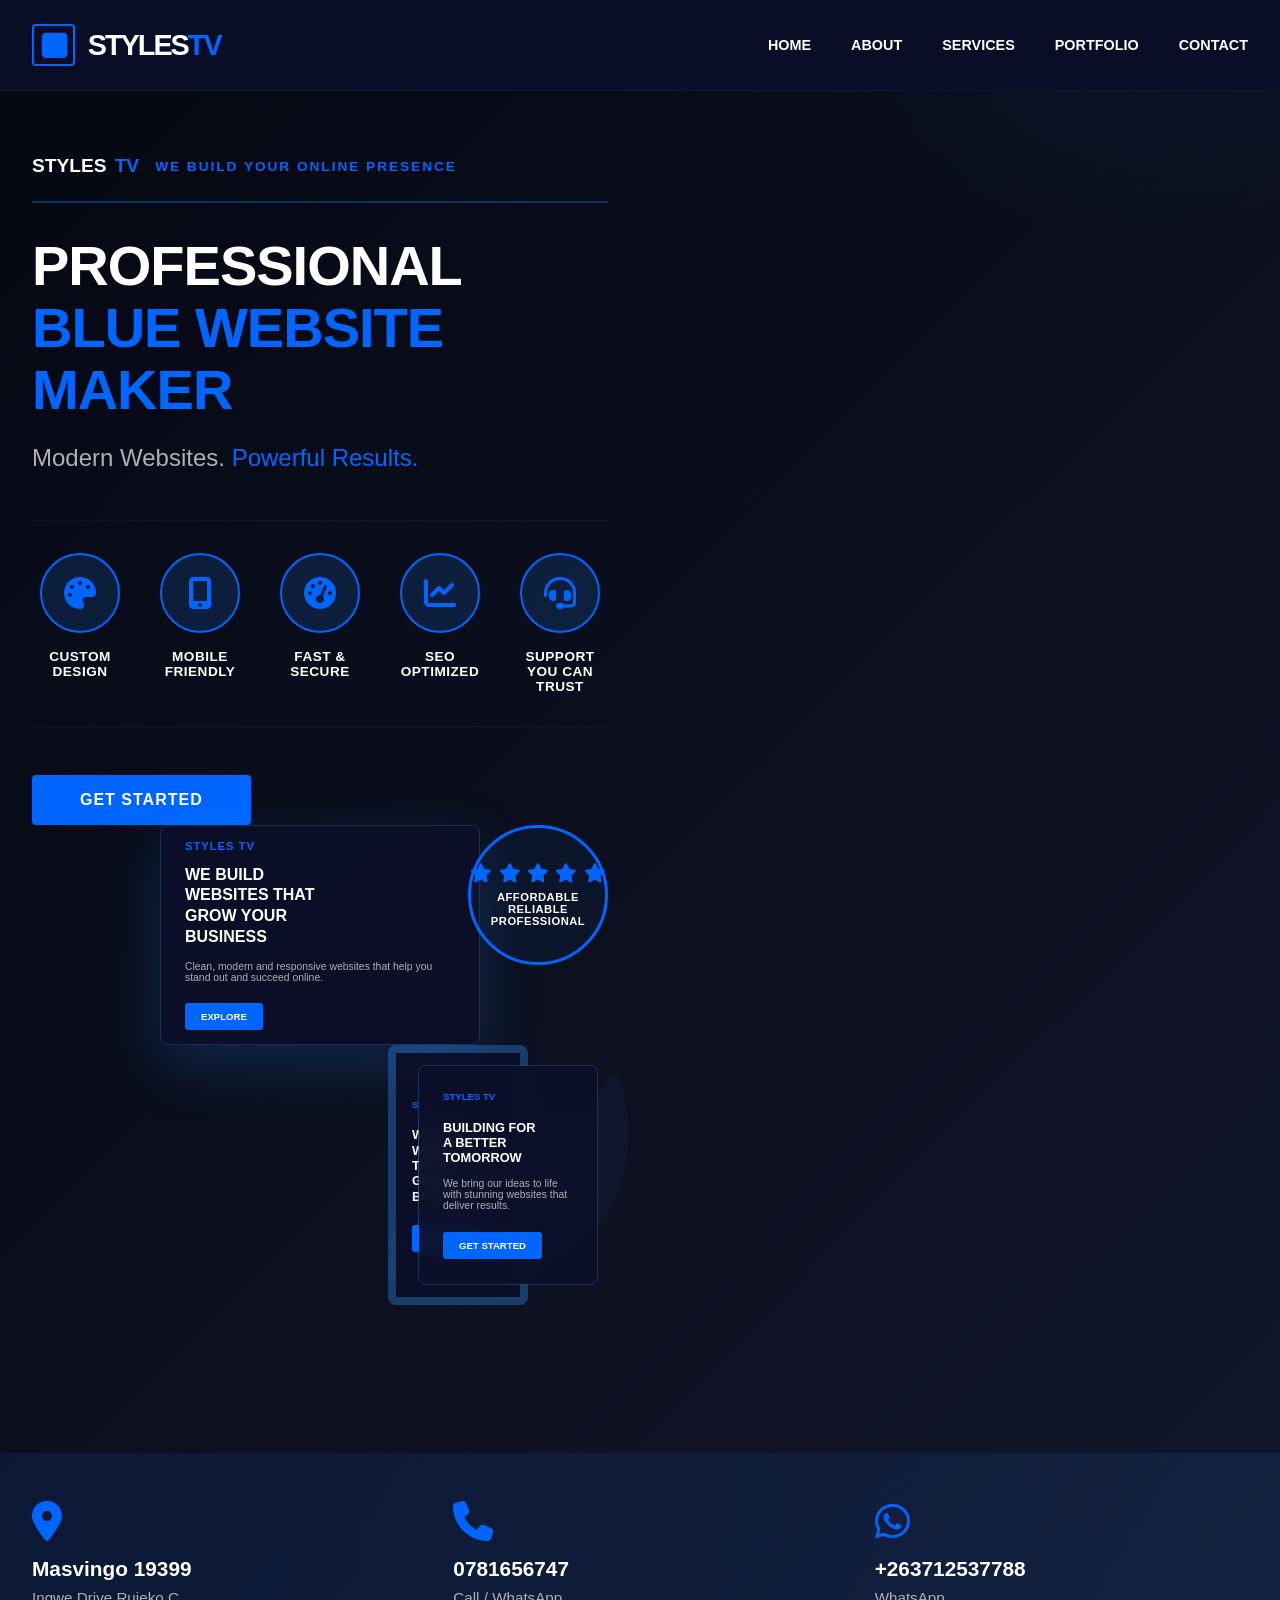
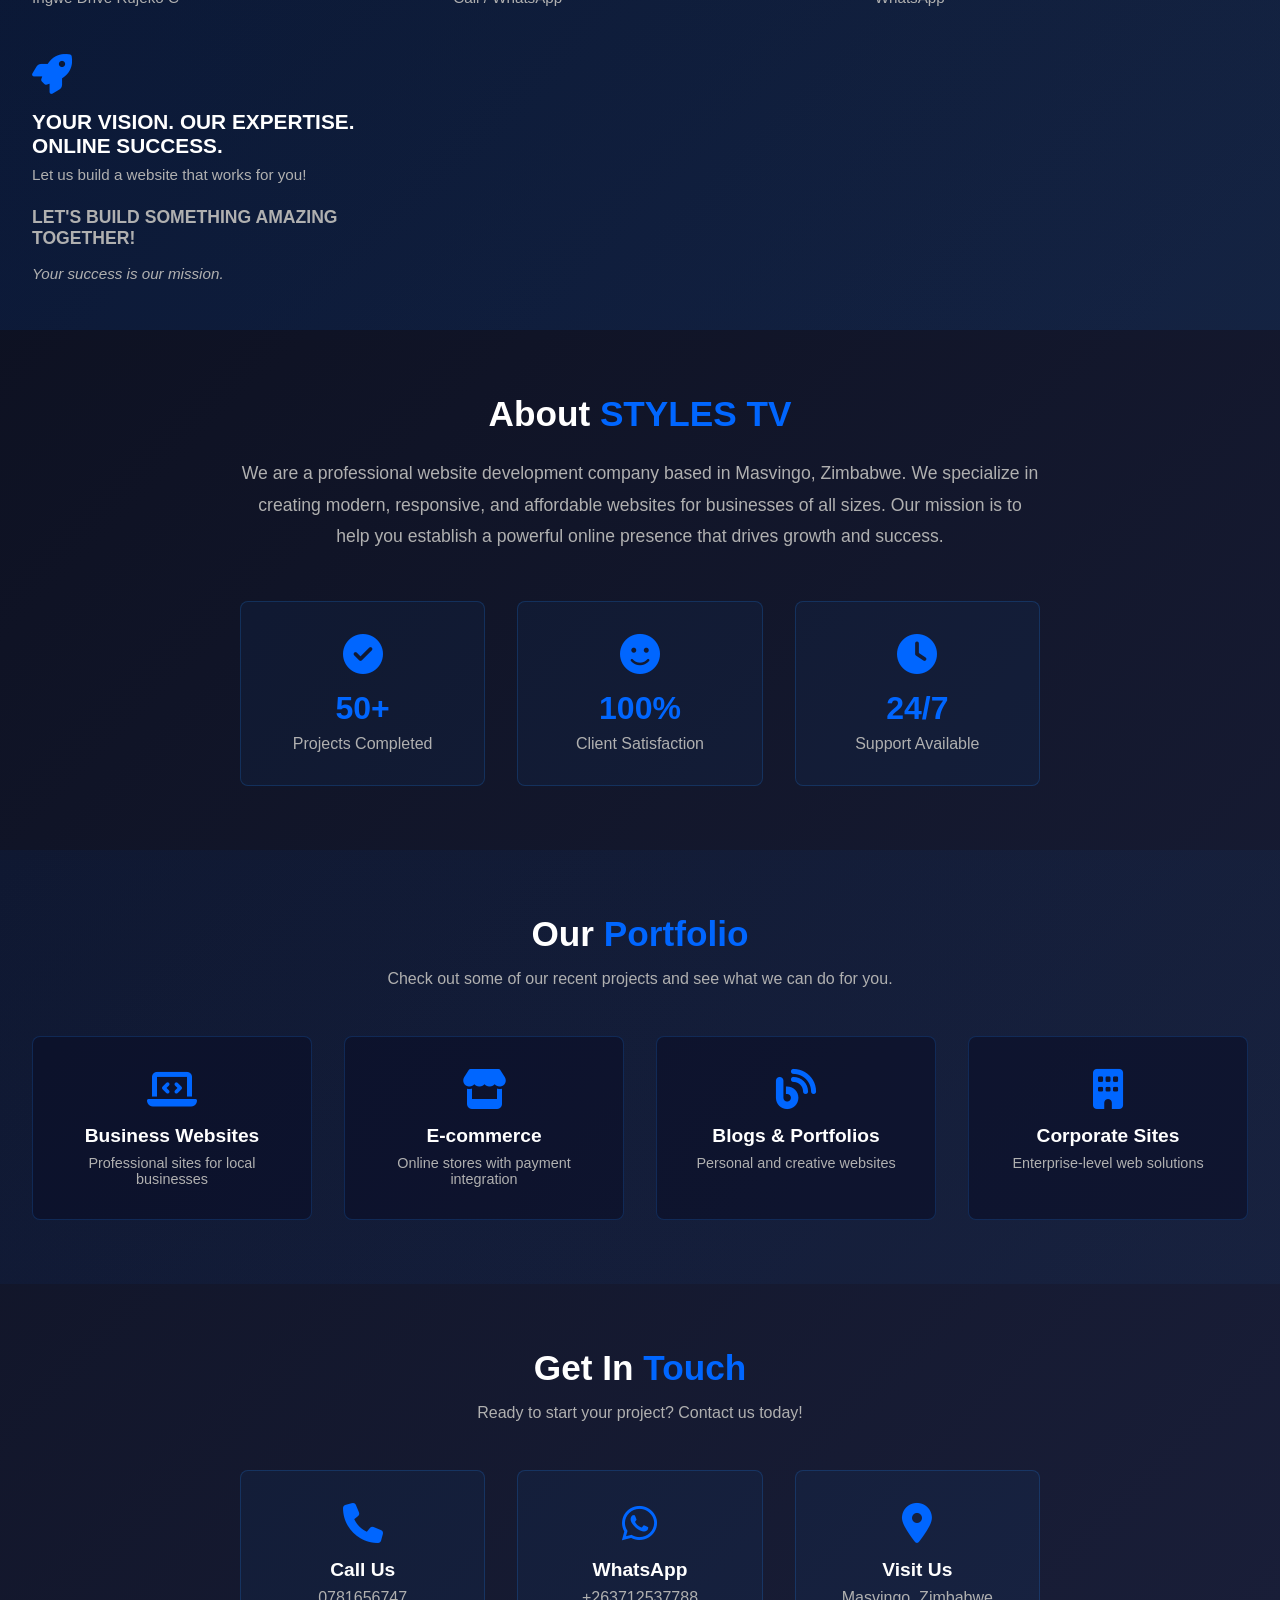
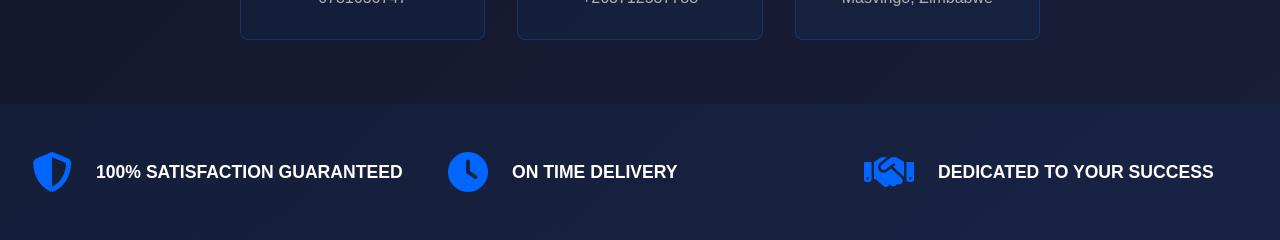
<file: index.html>
<!DOCTYPE html>
<html lang="en">
<head>
    <meta charset="UTF-8">
    <meta name="viewport" content="width=device-width, initial-scale=1.0">
    <title>STYLES TV - Professional Website Maker</title>
    <link rel="stylesheet" href="styles.css">
    <link rel="stylesheet" href="https://cdnjs.cloudflare.com/ajax/libs/font-awesome/6.4.0/css/all.min.css">
    <meta name="google-adsense-account" content="ca-pub-4972518342819184">
    <script async src="https://pagead2.googlesyndication.com/pagead/js/adsbygoogle.js?client=ca-pub-4972518342819184" crossorigin="anonymous"></script>
</head>
<body>
    <!-- Navigation -->
    <nav class="navbar">
        <div class="nav-container">
            <div class="logo">
                <i class="fas fa-square"></i>
                <span>STYLES<span class="tv-text">TV</span></span>
            </div>
            <div class="nav-links">
                <a href="#home">HOME</a>
                <a href="#about">ABOUT</a>
                <a href="pricing.html">SERVICES</a>
                <a href="#portfolio">PORTFOLIO</a>
                <a href="#contact">CONTACT</a>
            </div>
        </div>
    </nav>

    <!-- Hero Section -->
    <section class="hero">
        <div class="hero-content">
            <div class="hero-left">
                <div class="hero-tag">
                    <span class="logo-small">STYLES<span class="tv-text-small">TV</span></span>
                    <span class="tagline">WE BUILD YOUR ONLINE PRESENCE</span>
                </div>

                <h1 class="hero-title">
                    PROFESSIONAL
                    <span class="blue-text">BLUE WEBSITE MAKER</span>
                </h1>

                <p class="hero-subtitle">Modern Websites. <span class="blue-text">Powerful Results.</span></p>

                <!-- Features -->
                <div class="features">
                    <div class="feature-item">
                        <div class="feature-icon">
                            <i class="fas fa-palette"></i>
                        </div>
                        <p>CUSTOM<br>DESIGN</p>
                    </div>
                    <div class="feature-item">
                        <div class="feature-icon">
                            <i class="fas fa-mobile-alt"></i>
                        </div>
                        <p>MOBILE<br>FRIENDLY</p>
                    </div>
                    <div class="feature-item">
                        <div class="feature-icon">
                            <i class="fas fa-tachometer-alt"></i>
                        </div>
                        <p>FAST &<br>SECURE</p>
                    </div>
                    <div class="feature-item">
                        <div class="feature-icon">
                            <i class="fas fa-chart-line"></i>
                        </div>
                        <p>SEO<br>OPTIMIZED</p>
                    </div>
                    <div class="feature-item">
                        <div class="feature-icon">
                            <i class="fas fa-headset"></i>
                        </div>
                        <p>SUPPORT<br>YOU CAN TRUST</p>
                    </div>
                </div>

                <button class="cta-button" onclick="location.href='pricing.html'">GET STARTED</button>
            </div>

            <div class="hero-right">
                <div class="device-mockup">
                    <div class="laptop">
                        <div class="laptop-screen">
                            <div class="screen-content">
                                <div class="screen-logo">STYLES TV</div>
                                <h2>WE BUILD<br>WEBSITES THAT<br><span class="blue">GROW YOUR<br>BUSINESS</span></h2>
                                <p>Clean, modern and responsive websites that help you stand out and succeed online.</p>
                                <button class="screen-btn">EXPLORE</button>
                            </div>
                        </div>
                    </div>
                    
                    <div class="phone-tablet">
                        <div class="phone">
                            <div class="phone-screen">
                                <div class="screen-content">
                                    <div class="screen-logo-small">STYLES TV</div>
                                    <h3>WE BUILD<br>WEBSITES THAT<br><span class="blue">GROW YOUR<br>BUSINESS</span></h3>
                                    <button class="screen-btn-small">EXPLORE</button>
                                </div>
                            </div>
                        </div>
                        <div class="tablet">
                            <div class="tablet-screen">
                                <div class="screen-content">
                                    <div class="screen-logo-small">STYLES TV</div>
                                    <h3>BUILDING FOR<br>A BETTER<br><span class="blue">TOMORROW</span></h3>
                                    <p>We bring our ideas to life with stunning websites that deliver results.</p>
                                    <button class="screen-btn-small">GET STARTED</button>
                                </div>
                            </div>
                        </div>
                    </div>
                </div>

                <!-- Badge -->
                <div class="trust-badge">
                    <div class="star-rating">
                        <i class="fas fa-star"></i>
                        <i class="fas fa-star"></i>
                        <i class="fas fa-star"></i>
                        <i class="fas fa-star"></i>
                        <i class="fas fa-star"></i>
                    </div>
                    <p><strong>AFFORDABLE<br>RELIABLE<br>PROFESSIONAL</strong></p>
                </div>

                <!-- Plant decoration -->
                <div class="plant-decoration">
                    <i class="fas fa-leaf"></i>
                </div>
            </div>
        </div>
    </section>

    <!-- Bottom Info Section -->
    <section class="info-section">
        <div class="info-grid">
            <div class="info-item">
                <i class="fas fa-map-marker-alt"></i>
                <h3>Masvingo 19399</h3>
                <p>Ingwe Drive Rujeko C</p>
            </div>
            <div class="info-item">
                <i class="fas fa-phone"></i>
                <h3>0781656747</h3>
                <p>Call / WhatsApp</p>
            </div>
            <div class="info-item">
                <i class="fab fa-whatsapp"></i>
                <h3>+263712537788</h3>
                <p>WhatsApp</p>
            </div>
            <div class="info-item-large">
                <i class="fas fa-rocket"></i>
                <h3>YOUR VISION. OUR EXPERTISE. ONLINE SUCCESS.</h3>
                <p>Let us build a website that works for you!</p>
                <p class="mission">LET'S BUILD SOMETHING AMAZING TOGETHER!</p>
                <p class="mission-sub">Your success is our mission.</p>
            </div>
        </div>
    </section>

    <!-- About Section -->
    <section id="about" class="about-section">
        <div class="about-container">
            <h2>About <span class="blue-text">STYLES TV</span></h2>
            <p>We are a professional website development company based in Masvingo, Zimbabwe. We specialize in creating modern, responsive, and affordable websites for businesses of all sizes. Our mission is to help you establish a powerful online presence that drives growth and success.</p>
            <div class="about-stats">
                <div class="stat-item">
                    <i class="fas fa-check-circle"></i>
                    <h3>50+</h3>
                    <p>Projects Completed</p>
                </div>
                <div class="stat-item">
                    <i class="fas fa-smile"></i>
                    <h3>100%</h3>
                    <p>Client Satisfaction</p>
                </div>
                <div class="stat-item">
                    <i class="fas fa-clock"></i>
                    <h3>24/7</h3>
                    <p>Support Available</p>
                </div>
            </div>
        </div>
    </section>

    <!-- Portfolio Section -->
    <section id="portfolio" class="portfolio-section">
        <div class="portfolio-container">
            <h2>Our <span class="blue-text">Portfolio</span></h2>
            <p>Check out some of our recent projects and see what we can do for you.</p>
            <div class="portfolio-grid">
                <div class="portfolio-item">
                    <i class="fas fa-laptop-code"></i>
                    <h3>Business Websites</h3>
                    <p>Professional sites for local businesses</p>
                </div>
                <div class="portfolio-item">
                    <i class="fas fa-store"></i>
                    <h3>E-commerce</h3>
                    <p>Online stores with payment integration</p>
                </div>
                <div class="portfolio-item">
                    <i class="fas fa-blog"></i>
                    <h3>Blogs & Portfolios</h3>
                    <p>Personal and creative websites</p>
                </div>
                <div class="portfolio-item">
                    <i class="fas fa-building"></i>
                    <h3>Corporate Sites</h3>
                    <p>Enterprise-level web solutions</p>
                </div>
            </div>
        </div>
    </section>

    <!-- Contact Section -->
    <section id="contact" class="contact-section">
        <div class="contact-container">
            <h2>Get In <span class="blue-text">Touch</span></h2>
            <p>Ready to start your project? Contact us today!</p>
            <div class="contact-methods">
                <div class="contact-method">
                    <i class="fas fa-phone"></i>
                    <h3>Call Us</h3>
                    <p>0781656747</p>
                </div>
                <div class="contact-method">
                    <i class="fab fa-whatsapp"></i>
                    <h3>WhatsApp</h3>
                    <p>+263712537788</p>
                </div>
                <div class="contact-method">
                    <i class="fas fa-map-marker-alt"></i>
                    <h3>Visit Us</h3>
                    <p>Masvingo, Zimbabwe</p>
                </div>
            </div>
        </div>
    </section>

    <!-- Guarantees -->
    <section class="guarantees">
        <div class="guarantee-item">
            <i class="fas fa-shield-alt"></i>
            <p>100% SATISFACTION GUARANTEED</p>
        </div>
        <div class="guarantee-item">
            <i class="fas fa-clock"></i>
            <p>ON TIME DELIVERY</p>
        </div>
        <div class="guarantee-item">
            <i class="fas fa-handshake"></i>
            <p>DEDICATED TO YOUR SUCCESS</p>
        </div>
    </section>

    <script src="script.js"></script>
</body>
</html>
</file>
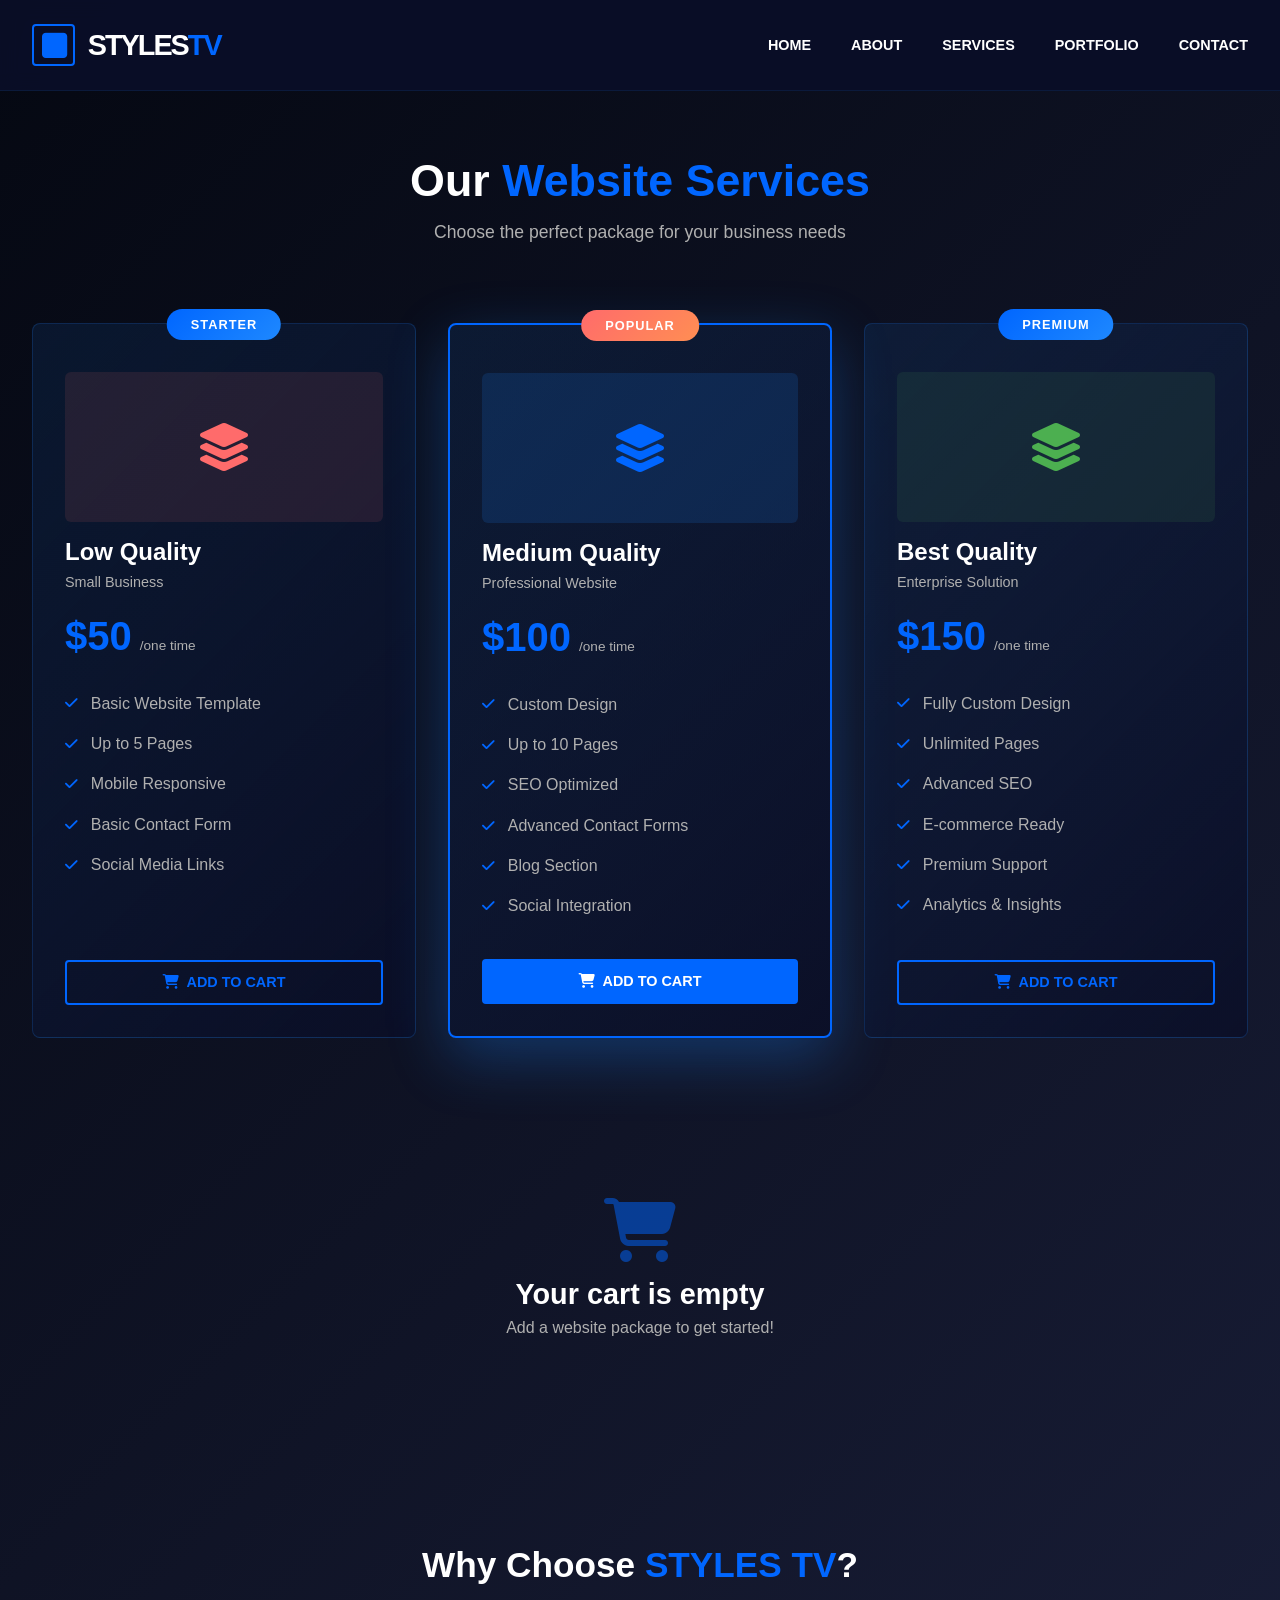
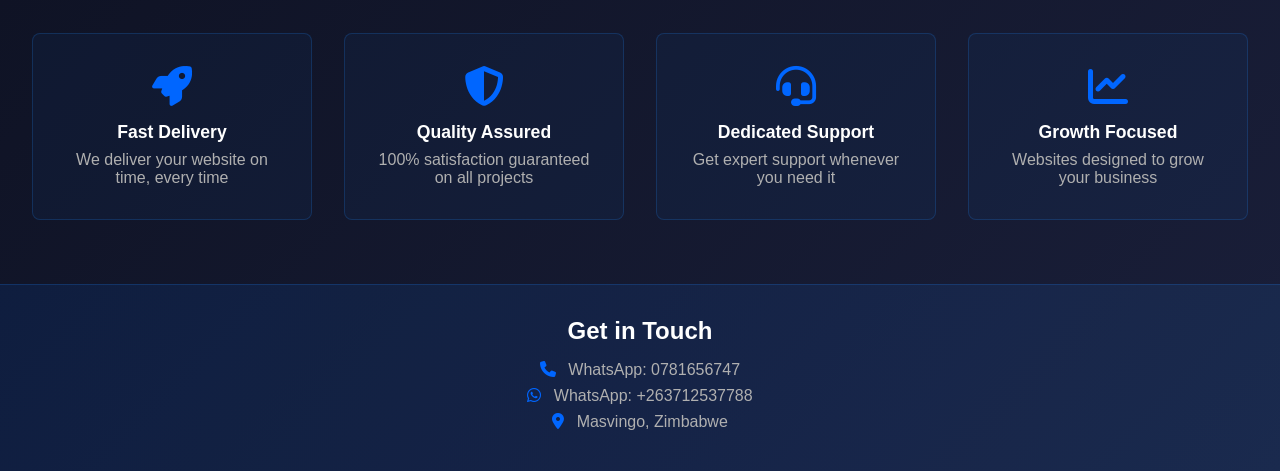
<file: pricing.html>
<!DOCTYPE html>
<html lang="en">
<head>
    <meta charset="UTF-8">
    <meta name="viewport" content="width=device-width, initial-scale=1.0">
    <title>Services & Pricing - STYLES TV</title>
    <link rel="stylesheet" href="styles.css">
    <link rel="stylesheet" href="https://cdnjs.cloudflare.com/ajax/libs/font-awesome/6.4.0/css/all.min.css">
    <meta name="google-adsense-account" content="ca-pub-4972518342819184">
    <script async src="https://pagead2.googlesyndication.com/pagead/js/adsbygoogle.js?client=ca-pub-4972518342819184" crossorigin="anonymous"></script>
</head>
<body>
    <!-- Navigation -->
    <nav class="navbar">
        <div class="nav-container">
            <div class="logo" onclick="location.href='index.html'" style="cursor: pointer;">
                <i class="fas fa-square"></i>
                <span>STYLES<span class="tv-text">TV</span></span>
            </div>
            <div class="nav-links">
                <a href="index.html">HOME</a>
                <a href="index.html#about">ABOUT</a>
                <a href="pricing.html">SERVICES</a>
                <a href="index.html#portfolio">PORTFOLIO</a>
                <a href="index.html#contact">CONTACT</a>
            </div>
        </div>
    </nav>

    <!-- Pricing Page Header -->
    <section class="pricing-header">
        <h1>Our <span class="blue-text">Website Services</span></h1>
        <p>Choose the perfect package for your business needs</p>
    </section>

    <!-- Pricing Cards -->
    <section class="pricing-section">
        <div class="pricing-container">
            <!-- Low Quality Package -->
            <div class="pricing-card">
                <div class="card-badge">STARTER</div>
                <div class="card-image low-quality-img">
                    <i class="fas fa-layer-group"></i>
                </div>
                <h3>Low Quality</h3>
                <p class="card-subtitle">Small Business</p>
                <div class="price">
                    <span class="amount">$50</span>
                    <span class="duration">/one time</span>
                </div>
                <ul class="features-list">
                    <li><i class="fas fa-check"></i> Basic Website Template</li>
                    <li><i class="fas fa-check"></i> Up to 5 Pages</li>
                    <li><i class="fas fa-check"></i> Mobile Responsive</li>
                    <li><i class="fas fa-check"></i> Basic Contact Form</li>
                    <li><i class="fas fa-check"></i> Social Media Links</li>
                </ul>
                <button class="add-to-cart-btn" onclick="addToCart('Low Quality Website', 50)">
                    <i class="fas fa-shopping-cart"></i> ADD TO CART
                </button>
            </div>

            <!-- Medium Quality Package -->
            <div class="pricing-card featured">
                <div class="card-badge featured-badge">POPULAR</div>
                <div class="card-image medium-quality-img">
                    <i class="fas fa-layer-group"></i>
                </div>
                <h3>Medium Quality</h3>
                <p class="card-subtitle">Professional Website</p>
                <div class="price">
                    <span class="amount">$100</span>
                    <span class="duration">/one time</span>
                </div>
                <ul class="features-list">
                    <li><i class="fas fa-check"></i> Custom Design</li>
                    <li><i class="fas fa-check"></i> Up to 10 Pages</li>
                    <li><i class="fas fa-check"></i> SEO Optimized</li>
                    <li><i class="fas fa-check"></i> Advanced Contact Forms</li>
                    <li><i class="fas fa-check"></i> Blog Section</li>
                    <li><i class="fas fa-check"></i> Social Integration</li>
                </ul>
                <button class="add-to-cart-btn featured-btn" onclick="addToCart('Medium Quality Website', 100)">
                    <i class="fas fa-shopping-cart"></i> ADD TO CART
                </button>
            </div>

            <!-- Best Quality Package -->
            <div class="pricing-card">
                <div class="card-badge">PREMIUM</div>
                <div class="card-image best-quality-img">
                    <i class="fas fa-layer-group"></i>
                </div>
                <h3>Best Quality</h3>
                <p class="card-subtitle">Enterprise Solution</p>
                <div class="price">
                    <span class="amount">$150</span>
                    <span class="duration">/one time</span>
                </div>
                <ul class="features-list">
                    <li><i class="fas fa-check"></i> Fully Custom Design</li>
                    <li><i class="fas fa-check"></i> Unlimited Pages</li>
                    <li><i class="fas fa-check"></i> Advanced SEO</li>
                    <li><i class="fas fa-check"></i> E-commerce Ready</li>
                    <li><i class="fas fa-check"></i> Premium Support</li>
                    <li><i class="fas fa-check"></i> Analytics & Insights</li>
                </ul>
                <button class="add-to-cart-btn" onclick="addToCart('Best Quality Website', 150)">
                    <i class="fas fa-shopping-cart"></i> ADD TO CART
                </button>
            </div>
        </div>
    </section>

    <!-- Cart Section -->
    <section class="cart-section" id="cartSection" style="display: none;">
        <div class="cart-container">
            <h2>Your Shopping Cart</h2>
            <div class="cart-items" id="cartItems"></div>
            <div class="cart-summary">
                <div class="summary-row">
                    <span>Subtotal:</span>
                    <span id="subtotal">$0.00</span>
                </div>
                <div class="summary-row total">
                    <span>Total:</span>
                    <span id="total">$0.00</span>
                </div>
            </div>
            <button class="checkout-btn" onclick="checkout()">
                <i class="fas fa-credit-card"></i> PROCEED TO WHATSAPP
            </button>
            <button class="continue-shopping-btn" onclick="continueShopping()">
                Continue Shopping
            </button>
        </div>
    </section>

    <!-- Empty Cart Message -->
    <section class="empty-cart" id="emptyCart">
        <div class="empty-cart-content">
            <i class="fas fa-shopping-cart"></i>
            <h2>Your cart is empty</h2>
            <p>Add a website package to get started!</p>
        </div>
    </section>

    <!-- Why Choose Us Section -->
    <section class="why-choose-us">
        <h2>Why Choose <span class="blue-text">STYLES TV</span>?</h2>
        <div class="reasons-grid">
            <div class="reason-card">
                <i class="fas fa-rocket"></i>
                <h3>Fast Delivery</h3>
                <p>We deliver your website on time, every time</p>
            </div>
            <div class="reason-card">
                <i class="fas fa-shield-alt"></i>
                <h3>Quality Assured</h3>
                <p>100% satisfaction guaranteed on all projects</p>
            </div>
            <div class="reason-card">
                <i class="fas fa-headset"></i>
                <h3>Dedicated Support</h3>
                <p>Get expert support whenever you need it</p>
            </div>
            <div class="reason-card">
                <i class="fas fa-chart-line"></i>
                <h3>Growth Focused</h3>
                <p>Websites designed to grow your business</p>
            </div>
        </div>
    </section>

    <!-- Footer Contact -->
    <section class="footer-contact">
        <div class="contact-info">
            <h3>Get in Touch</h3>
            <p><i class="fas fa-phone"></i> WhatsApp: 0781656747</p>
            <p><i class="fab fa-whatsapp"></i> WhatsApp: +263712537788</p>
            <p><i class="fas fa-map-marker-alt"></i> Masvingo, Zimbabwe</p>
        </div>
    </section>

    <script src="script.js"></script>
</body>
</html>
</file>
<file: styles.css>
* {
    margin: 0;
    padding: 0;
    box-sizing: border-box;
}

:root {
    --primary-blue: #0066ff;
    --dark-bg: #0a0e27;
    --darker-bg: #050812;
    --text-light: #ffffff;
    --text-gray: #b0b0b0;
    --accent-blue: #1e88ff;
}

body {
    font-family: 'Segoe UI', Tahoma, Geneva, Verdana, sans-serif;
    background: linear-gradient(135deg, var(--darker-bg) 0%, #1a1f3a 100%);
    color: var(--text-light);
    overflow-x: hidden;
}

/* Navigation */
.navbar {
    background: rgba(10, 14, 39, 0.95);
    backdrop-filter: blur(10px);
    padding: 1.5rem 2rem;
    position: sticky;
    top: 0;
    z-index: 1000;
    border-bottom: 1px solid rgba(30, 136, 255, 0.1);
}

.nav-container {
    max-width: 1400px;
    margin: 0 auto;
    display: flex;
    justify-content: space-between;
    align-items: center;
}

.logo {
    display: flex;
    align-items: center;
    gap: 0.8rem;
    font-size: 1.8rem;
    font-weight: 800;
    letter-spacing: -2px;
}

.logo i {
    color: var(--primary-blue);
    border: 2px solid var(--primary-blue);
    padding: 0.3rem 0.5rem;
    border-radius: 4px;
}

.tv-text {
    color: var(--primary-blue);
}

.nav-links {
    display: flex;
    gap: 2.5rem;
    align-items: center;
}

.nav-links a {
    color: var(--text-light);
    text-decoration: none;
    font-weight: 600;
    font-size: 0.9rem;
    transition: color 0.3s;
}

.nav-links a:hover {
    color: var(--primary-blue);
}

/* Hero Section */
.hero {
    max-width: 1400px;
    margin: 0 auto;
    padding: 4rem 2rem;
    display: grid;
    grid-template-columns: 1fr 1fr;
    gap: 4rem;
    align-items: center;
    position: relative;
    overflow: hidden;
}

.hero::before {
    content: '';
    position: absolute;
    top: -50%;
    right: -20%;
    width: 800px;
    height: 800px;
    background: radial-gradient(circle, rgba(30, 136, 255, 0.1) 0%, transparent 70%);
    border-radius: 50%;
    pointer-events: none;
    z-index: -1;
}

.hero-left {
    z-index: 2;
}

.hero-tag {
    display: flex;
    align-items: center;
    gap: 1rem;
    margin-bottom: 2rem;
    padding-bottom: 1.5rem;
    border-bottom: 2px solid rgba(30, 136, 255, 0.3);
}

.logo-small {
    font-size: 1.2rem;
    font-weight: 800;
    display: flex;
    align-items: center;
    gap: 0.5rem;
}

.logo-small i {
    color: var(--primary-blue);
    border: 1.5px solid var(--primary-blue);
    padding: 0.2rem 0.4rem;
    border-radius: 3px;
}

.tv-text-small {
    color: var(--primary-blue);
}

.tagline {
    font-weight: 600;
    font-size: 0.85rem;
    letter-spacing: 2px;
    color: var(--primary-blue);
}

.hero-title {
    font-size: 3.5rem;
    font-weight: 900;
    line-height: 1.1;
    margin-bottom: 1.5rem;
    letter-spacing: -1px;
}

.blue-text {
    color: var(--primary-blue);
}

.hero-subtitle {
    font-size: 1.5rem;
    color: var(--text-gray);
    margin-bottom: 3rem;
    font-weight: 500;
}

/* Features */
.features {
    display: grid;
    grid-template-columns: repeat(5, 1fr);
    gap: 1.5rem;
    margin-bottom: 3rem;
    padding: 2rem 0;
    border-top: 1px solid rgba(30, 136, 255, 0.1);
    border-bottom: 1px solid rgba(30, 136, 255, 0.1);
}

.feature-item {
    text-align: center;
    display: flex;
    flex-direction: column;
    align-items: center;
    gap: 1rem;
}

.feature-icon {
    width: 80px;
    height: 80px;
    background: rgba(30, 136, 255, 0.15);
    border: 2px solid var(--primary-blue);
    border-radius: 50%;
    display: flex;
    align-items: center;
    justify-content: center;
    font-size: 2rem;
    color: var(--primary-blue);
    transition: all 0.3s;
}

.feature-item:hover .feature-icon {
    background: var(--primary-blue);
    color: var(--darker-bg);
}

.feature-item p {
    font-weight: 700;
    font-size: 0.85rem;
    letter-spacing: 0.5px;
}

/* CTA Button */
.cta-button {
    background: var(--primary-blue);
    color: white;
    border: none;
    padding: 1rem 3rem;
    font-size: 1rem;
    font-weight: 700;
    border-radius: 4px;
    cursor: pointer;
    transition: all 0.3s;
    letter-spacing: 1px;
    text-transform: uppercase;
}

.cta-button:hover {
    background: var(--accent-blue);
    transform: translateY(-2px);
    box-shadow: 0 10px 30px rgba(30, 136, 255, 0.3);
}

/* Hero Right - Device Mockups */
.hero-right {
    position: relative;
    height: 500px;
}

.device-mockup {
    position: relative;
    width: 100%;
    height: 100%;
}

.laptop, .phone, .tablet {
    position: absolute;
    background: rgba(255, 255, 255, 0.05);
    border-radius: 8px;
    overflow: hidden;
    border: 1px solid rgba(30, 136, 255, 0.2);
    backdrop-filter: blur(10px);
}

.laptop {
    width: 320px;
    height: 220px;
    top: 0;
    left: 50%;
    transform: translateX(-50%);
    box-shadow: 0 20px 60px rgba(30, 136, 255, 0.2);
}

.laptop-screen, .phone-screen, .tablet-screen {
    width: 100%;
    height: 100%;
    background: rgba(10, 14, 39, 0.9);
    padding: 1.5rem;
    display: flex;
    flex-direction: column;
    justify-content: center;
}

.screen-content {
    display: flex;
    flex-direction: column;
    gap: 0.8rem;
}

.screen-logo {
    font-size: 0.7rem;
    font-weight: 700;
    color: var(--primary-blue);
    letter-spacing: 1px;
}

.screen-content h2 {
    font-size: 1rem;
    line-height: 1.3;
    color: var(--text-light);
}

.screen-content h3 {
    font-size: 0.8rem;
    line-height: 1.2;
}

.screen-content p {
    font-size: 0.65rem;
    color: var(--text-gray);
}

.screen-btn, .screen-btn-small {
    background: var(--primary-blue);
    color: white;
    border: none;
    padding: 0.5rem 1rem;
    font-size: 0.6rem;
    font-weight: 700;
    border-radius: 3px;
    cursor: pointer;
    align-self: flex-start;
    margin-top: 0.5rem;
}

.phone {
    width: 140px;
    height: 260px;
    bottom: 20px;
    right: 80px;
    border: 8px solid rgba(30, 136, 255, 0.3);
}

.phone-screen {
    padding: 1rem;
}

.screen-logo-small {
    font-size: 0.6rem;
    font-weight: 700;
    color: var(--primary-blue);
    margin-bottom: 0.3rem;
}

.tablet {
    width: 180px;
    height: 220px;
    bottom: 40px;
    right: 10px;
}

/* Trust Badge */
.trust-badge {
    position: absolute;
    top: 0;
    right: 0;
    width: 140px;
    height: 140px;
    border: 3px solid var(--primary-blue);
    border-radius: 50%;
    display: flex;
    flex-direction: column;
    align-items: center;
    justify-content: center;
    text-align: center;
    background: rgba(30, 136, 255, 0.05);
}

.star-rating {
    display: flex;
    gap: 0.4rem;
    margin-bottom: 0.5rem;
}

.star-rating i {
    color: var(--primary-blue);
    font-size: 1.2rem;
}

.trust-badge p {
    font-size: 0.7rem;
    font-weight: 700;
    letter-spacing: 0.5px;
}

/* Plant Decoration */
.plant-decoration {
    position: absolute;
    bottom: 0;
    right: -20px;
    font-size: 15rem;
    color: rgba(30, 136, 255, 0.05);
    z-index: -1;
}

/* Info Section */
.info-section {
    background: linear-gradient(90deg, rgba(0, 102, 255, 0.1) 0%, rgba(30, 136, 255, 0.1) 100%);
    padding: 3rem 2rem;
    margin-top: 4rem;
}

.info-grid {
    max-width: 1400px;
    margin: 0 auto;
    display: grid;
    grid-template-columns: repeat(3, 1fr);
    gap: 3rem;
}

.info-item, .info-item-large {
    display: flex;
    flex-direction: column;
    gap: 0.5rem;
}

.info-item i, .info-item-large i {
    font-size: 2.5rem;
    color: var(--primary-blue);
    margin-bottom: 0.5rem;
}

.info-item h3, .info-item-large h3 {
    font-size: 1.3rem;
    font-weight: 700;
}

.info-item p, .info-item-large p {
    color: var(--text-gray);
    font-size: 0.95rem;
}

.mission {
    color: var(--primary-blue);
    font-weight: 700;
    margin-top: 1rem !important;
    font-size: 1.1rem !important;
}

.mission-sub {
    font-style: italic;
    margin-top: 0.5rem !important;
}

/* Guarantees */
.guarantees {
    display: grid;
    grid-template-columns: repeat(3, 1fr);
    gap: 2rem;
    max-width: 1400px;
    margin: 0 auto;
    padding: 3rem 2rem;
    background: linear-gradient(90deg, rgba(30, 136, 255, 0.05) 0%, rgba(0, 102, 255, 0.05) 100%);
}

.guarantee-item {
    display: flex;
    align-items: center;
    gap: 1.5rem;
}

.guarantee-item i {
    font-size: 2.5rem;
    color: var(--primary-blue);
}

.guarantee-item p {
    font-weight: 700;
    font-size: 1.1rem;
}

/* Pricing Page */
.pricing-header {
    max-width: 1400px;
    margin: 0 auto;
    padding: 4rem 2rem 2rem;
    text-align: center;
}

.pricing-header h1 {
    font-size: 2.8rem;
    margin-bottom: 1rem;
}

.pricing-header p {
    color: var(--text-gray);
    font-size: 1.1rem;
}

.pricing-section {
    max-width: 1400px;
    margin: 0 auto;
    padding: 3rem 2rem;
}

.pricing-container {
    display: grid;
    grid-template-columns: repeat(3, 1fr);
    gap: 2rem;
}

.pricing-card {
    background: linear-gradient(135deg, rgba(30, 136, 255, 0.1) 0%, rgba(10, 14, 39, 0.8) 100%);
    border: 1px solid rgba(30, 136, 255, 0.2);
    border-radius: 8px;
    padding: 2rem;
    position: relative;
    transition: all 0.3s;
    display: flex;
    flex-direction: column;
}

.pricing-card:hover {
    transform: translateY(-10px);
    border-color: var(--primary-blue);
    box-shadow: 0 20px 40px rgba(30, 136, 255, 0.2);
}

.pricing-card.featured {
    border: 2px solid var(--primary-blue);
    transform: scale(1.05);
    box-shadow: 0 20px 60px rgba(30, 136, 255, 0.3);
}

.pricing-card.featured:hover {
    transform: scale(1.05) translateY(-10px);
}

.card-badge {
    position: absolute;
    top: -15px;
    left: 50%;
    transform: translateX(-50%);
    background: linear-gradient(135deg, var(--primary-blue), var(--accent-blue));
    color: white;
    padding: 0.5rem 1.5rem;
    border-radius: 20px;
    font-size: 0.8rem;
    font-weight: 700;
    letter-spacing: 1px;
}

.featured-badge {
    background: linear-gradient(135deg, #ff6b6b, #ff8e53);
}

.card-image {
    width: 100%;
    height: 150px;
    background: rgba(30, 136, 255, 0.1);
    border-radius: 6px;
    display: flex;
    align-items: center;
    justify-content: center;
    margin: 1rem 0;
    font-size: 3rem;
    color: var(--primary-blue);
}

.low-quality-img {
    background: rgba(255, 107, 107, 0.1);
    color: #ff6b6b;
}

.medium-quality-img {
    background: rgba(30, 136, 255, 0.15);
    color: var(--primary-blue);
}

.best-quality-img {
    background: rgba(76, 175, 80, 0.1);
    color: #4caf50;
}

.pricing-card h3 {
    font-size: 1.5rem;
    margin-bottom: 0.5rem;
}

.card-subtitle {
    color: var(--text-gray);
    font-size: 0.9rem;
    margin-bottom: 1.5rem;
}

.price {
    display: flex;
    align-items: baseline;
    gap: 0.5rem;
    margin-bottom: 1.5rem;
}

.amount {
    font-size: 2.5rem;
    font-weight: 700;
    color: var(--primary-blue);
}

.duration {
    color: var(--text-gray);
    font-size: 0.85rem;
}

.features-list {
    list-style: none;
    flex-grow: 1;
    margin-bottom: 2rem;
}

.features-list li {
    padding: 0.7rem 0;
    color: var(--text-gray);
    display: flex;
    align-items: center;
    gap: 0.8rem;
}

.features-list i {
    color: var(--primary-blue);
    font-size: 0.9rem;
}

.add-to-cart-btn {
    background: transparent;
    border: 2px solid var(--primary-blue);
    color: var(--primary-blue);
    padding: 0.8rem 1.5rem;
    border-radius: 4px;
    font-weight: 700;
    cursor: pointer;
    transition: all 0.3s;
    font-size: 0.9rem;
    display: flex;
    align-items: center;
    justify-content: center;
    gap: 0.5rem;
}

.add-to-cart-btn:hover {
    background: var(--primary-blue);
    color: white;
}

.featured-btn {
    background: var(--primary-blue);
    color: white;
    border-color: var(--primary-blue);
}

.featured-btn:hover {
    background: var(--accent-blue);
    border-color: var(--accent-blue);
}

/* Cart Section */
.cart-section {
    max-width: 1400px;
    margin: 0 auto;
    padding: 3rem 2rem;
    background: rgba(30, 136, 255, 0.05);
    border-radius: 8px;
    margin-bottom: 3rem;
}

.cart-container {
    max-width: 600px;
    margin: 0 auto;
}

.cart-section h2 {
    font-size: 1.8rem;
    margin-bottom: 2rem;
    text-align: center;
}

.cart-items {
    display: flex;
    flex-direction: column;
    gap: 1rem;
    margin-bottom: 2rem;
}

.cart-item {
    display: flex;
    justify-content: space-between;
    align-items: center;
    background: rgba(10, 14, 39, 0.6);
    padding: 1.5rem;
    border-radius: 6px;
    border-left: 3px solid var(--primary-blue);
}

.cart-item-details {
    flex-grow: 1;
}

.cart-item-name {
    font-weight: 700;
    margin-bottom: 0.3rem;
}

.cart-item-price {
    color: var(--primary-blue);
    font-weight: 700;
}

.cart-item-remove {
    background: rgba(255, 107, 107, 0.2);
    border: 1px solid #ff6b6b;
    color: #ff6b6b;
    padding: 0.5rem 1rem;
    border-radius: 4px;
    cursor: pointer;
    font-size: 0.85rem;
    transition: all 0.3s;
}

.cart-item-remove:hover {
    background: #ff6b6b;
    color: white;
}

.cart-summary {
    background: rgba(30, 136, 255, 0.1);
    padding: 1.5rem;
    border-radius: 6px;
    margin-bottom: 2rem;
}

.summary-row {
    display: flex;
    justify-content: space-between;
    margin-bottom: 0.8rem;
    color: var(--text-gray);
}

.summary-row.total {
    border-top: 1px solid rgba(30, 136, 255, 0.2);
    padding-top: 0.8rem;
    color: var(--text-light);
    font-weight: 700;
    font-size: 1.1rem;
}

.summary-row.total span:last-child {
    color: var(--primary-blue);
}

.checkout-btn {
    width: 100%;
    background: var(--primary-blue);
    color: white;
    border: none;
    padding: 1rem;
    border-radius: 4px;
    font-weight: 700;
    cursor: pointer;
    margin-bottom: 1rem;
    transition: all 0.3s;
    display: flex;
    align-items: center;
    justify-content: center;
    gap: 0.5rem;
}

.checkout-btn:hover {
    background: var(--accent-blue);
    transform: translateY(-2px);
}

.continue-shopping-btn {
    width: 100%;
    background: transparent;
    border: 2px solid var(--primary-blue);
    color: var(--primary-blue);
    padding: 0.8rem;
    border-radius: 4px;
    font-weight: 700;
    cursor: pointer;
    transition: all 0.3s;
}

.continue-shopping-btn:hover {
    background: var(--primary-blue);
    color: white;
}

/* Empty Cart */
.empty-cart {
    max-width: 1400px;
    margin: 0 auto;
    padding: 4rem 2rem;
    text-align: center;
}

.empty-cart-content {
    padding: 3rem;
}

.empty-cart i {
    font-size: 4rem;
    color: var(--primary-blue);
    margin-bottom: 1rem;
    opacity: 0.5;
}

.empty-cart h2 {
    font-size: 1.8rem;
    margin-bottom: 0.5rem;
}

.empty-cart p {
    color: var(--text-gray);
    margin-bottom: 2rem;
}

/* Why Choose Us */
.why-choose-us {
    max-width: 1400px;
    margin: 0 auto;
    padding: 4rem 2rem;
    text-align: center;
}

.why-choose-us h2 {
    font-size: 2.2rem;
    margin-bottom: 3rem;
}

.reasons-grid {
    display: grid;
    grid-template-columns: repeat(4, 1fr);
    gap: 2rem;
}

.reason-card {
    background: rgba(30, 136, 255, 0.05);
    border: 1px solid rgba(30, 136, 255, 0.2);
    border-radius: 8px;
    padding: 2rem;
    transition: all 0.3s;
}

.reason-card:hover {
    border-color: var(--primary-blue);
    background: rgba(30, 136, 255, 0.1);
}

.reason-card i {
    font-size: 2.5rem;
    color: var(--primary-blue);
    margin-bottom: 1rem;
}

.reason-card h3 {
    font-size: 1.1rem;
    margin-bottom: 0.5rem;
}

.reason-card p {
    color: var(--text-gray);
}

/* Footer Contact */
.footer-contact {
    background: linear-gradient(90deg, rgba(0, 102, 255, 0.1) 0%, rgba(30, 136, 255, 0.1) 100%);
    padding: 2rem;
    text-align: center;
    border-top: 1px solid rgba(30, 136, 255, 0.2);
}

.contact-info h3 {
    font-size: 1.5rem;
    margin-bottom: 1rem;
}

.contact-info p {
    margin: 0.5rem 0;
    color: var(--text-gray);
}

.contact-info i {
    color: var(--primary-blue);
    margin-right: 0.5rem;
}

/* About Section */
.about-section {
    max-width: 1400px;
    margin: 0 auto;
    padding: 4rem 2rem;
    text-align: center;
}

.about-container h2 {
    font-size: 2.2rem;
    margin-bottom: 1.5rem;
}

.about-container > p {
    color: var(--text-gray);
    font-size: 1.1rem;
    max-width: 800px;
    margin: 0 auto 3rem;
    line-height: 1.8;
}

.about-stats {
    display: grid;
    grid-template-columns: repeat(3, 1fr);
    gap: 2rem;
    max-width: 800px;
    margin: 0 auto;
}

.stat-item {
    background: rgba(30, 136, 255, 0.05);
    border: 1px solid rgba(30, 136, 255, 0.2);
    border-radius: 8px;
    padding: 2rem;
    transition: all 0.3s;
}

.stat-item:hover {
    border-color: var(--primary-blue);
    background: rgba(30, 136, 255, 0.1);
}

.stat-item i {
    font-size: 2.5rem;
    color: var(--primary-blue);
    margin-bottom: 1rem;
}

.stat-item h3 {
    font-size: 2rem;
    color: var(--primary-blue);
    margin-bottom: 0.5rem;
}

.stat-item p {
    color: var(--text-gray);
}

/* Portfolio Section */
.portfolio-section {
    background: linear-gradient(90deg, rgba(0, 102, 255, 0.05) 0%, rgba(30, 136, 255, 0.05) 100%);
    padding: 4rem 2rem;
    text-align: center;
}

.portfolio-container {
    max-width: 1400px;
    margin: 0 auto;
}

.portfolio-container h2 {
    font-size: 2.2rem;
    margin-bottom: 1rem;
}

.portfolio-container > p {
    color: var(--text-gray);
    margin-bottom: 3rem;
}

.portfolio-grid {
    display: grid;
    grid-template-columns: repeat(4, 1fr);
    gap: 2rem;
}

.portfolio-item {
    background: rgba(10, 14, 39, 0.6);
    border: 1px solid rgba(30, 136, 255, 0.2);
    border-radius: 8px;
    padding: 2rem;
    transition: all 0.3s;
}

.portfolio-item:hover {
    transform: translateY(-5px);
    border-color: var(--primary-blue);
    box-shadow: 0 10px 30px rgba(30, 136, 255, 0.15);
}

.portfolio-item i {
    font-size: 2.5rem;
    color: var(--primary-blue);
    margin-bottom: 1rem;
}

.portfolio-item h3 {
    font-size: 1.2rem;
    margin-bottom: 0.5rem;
}

.portfolio-item p {
    color: var(--text-gray);
    font-size: 0.9rem;
}

/* Contact Section */
.contact-section {
    max-width: 1400px;
    margin: 0 auto;
    padding: 4rem 2rem;
    text-align: center;
}

.contact-container h2 {
    font-size: 2.2rem;
    margin-bottom: 1rem;
}

.contact-container > p {
    color: var(--text-gray);
    margin-bottom: 3rem;
}

.contact-methods {
    display: grid;
    grid-template-columns: repeat(3, 1fr);
    gap: 2rem;
    max-width: 800px;
    margin: 0 auto;
}

.contact-method {
    background: rgba(30, 136, 255, 0.05);
    border: 1px solid rgba(30, 136, 255, 0.2);
    border-radius: 8px;
    padding: 2rem;
    transition: all 0.3s;
}

.contact-method:hover {
    border-color: var(--primary-blue);
    background: rgba(30, 136, 255, 0.1);
    transform: translateY(-5px);
}

.contact-method i {
    font-size: 2.5rem;
    color: var(--primary-blue);
    margin-bottom: 1rem;
}

.contact-method h3 {
    font-size: 1.2rem;
    margin-bottom: 0.5rem;
}

.contact-method p {
    color: var(--text-gray);
}

/* Responsive */
@media (max-width: 1024px) {
    .hero {
        grid-template-columns: 1fr;
        padding: 2rem 1rem;
    }

    .hero-title {
        font-size: 2.5rem;
    }

    .features {
        grid-template-columns: repeat(3, 1fr);
    }

    .pricing-container {
        grid-template-columns: repeat(2, 1fr);
    }

    .pricing-card.featured {
        transform: scale(1);
    }

    .pricing-card.featured:hover {
        transform: scale(1) translateY(-10px);
    }

    .info-grid {
        grid-template-columns: 1fr;
    }

    .reasons-grid {
        grid-template-columns: repeat(2, 1fr);
    }

    .about-stats {
        grid-template-columns: repeat(3, 1fr);
    }

    .portfolio-grid {
        grid-template-columns: repeat(2, 1fr);
    }

    .contact-methods {
        grid-template-columns: repeat(2, 1fr);
    }
}

@media (max-width: 768px) {
    .hero-title {
        font-size: 2rem;
    }

    .features {
        grid-template-columns: repeat(2, 1fr);
    }

    .feature-icon {
        width: 60px;
        height: 60px;
        font-size: 1.5rem;
    }

    .nav-links {
        gap: 1rem;
        font-size: 0.8rem;
    }

    .pricing-container {
        grid-template-columns: 1fr;
    }

    .reasons-grid {
        grid-template-columns: 1fr;
    }

    .guarantees {
        grid-template-columns: 1fr;
    }

    .device-mockup {
        display: none;
    }

    .hero-right {
        height: auto;
    }

    .hero {
        grid-template-columns: 1fr;
    }

    .about-stats {
        grid-template-columns: 1fr;
    }

    .portfolio-grid {
        grid-template-columns: 1fr;
    }

    .contact-methods {
        grid-template-columns: 1fr;
    }
}

@media (max-width: 480px) {
    .hero-title {
        font-size: 1.5rem;
    }

    .features {
        grid-template-columns: 1fr;
    }

    .pricing-header h1 {
        font-size: 1.8rem;
    }

    .nav-links {
        gap: 0.5rem;
        font-size: 0.7rem;
    }

    .logo {
        font-size: 1.3rem;
    }

    .amount {
        font-size: 2rem;
    }
}
</file>
